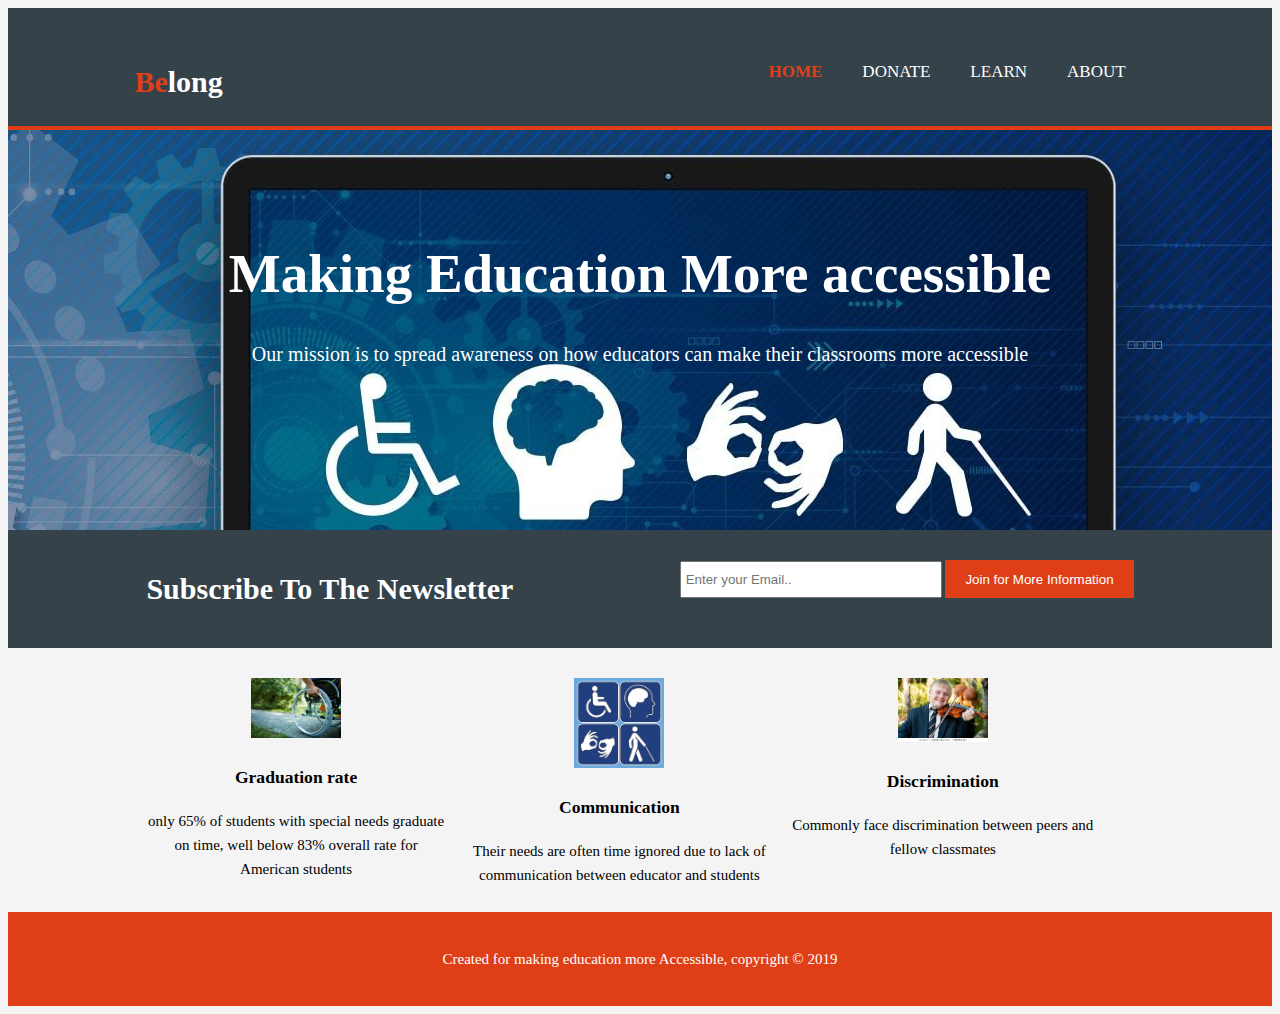
<file: index.html>
<!DOCTYPE html>
<html>
	<head>
		<meta charset="utf-8">
		<meta name="viewport" content="width=device-width">
		<meta name="keywords" content="Environmental health, Sustainability, Protection">
		<meta name="description" content="Latest updates and news on Environment sustainability">
		<meta name="author" content="Women in Technology">
		<title>Womxn | Welcome</title>
		<link rel="stylesheet" href="style.css">
	</head>
	<body>
		<header>
			<div class="container">
				<div id="branding">
					<h1><span class="highlight">Be</span>long</h1>
				</div>
				<nav>
					<ul>
						<li><a href="about.html">About</a></li>
						<li><a href="learn.html">Learn</a></li>
						<li><a href="donate.html">Donate</a></li>
						<li class="current"><a href="index.html">Home</a></li>
					</ul>
				</nav>
			</div>
		</header>
		
		<section id="showcase">
			<div class="container">
				<h1>Making Education More accessible</h1>
				<p>Our mission is to spread awareness on how educators can make their classrooms more accessible</p>
			</div>
		</section>
		
		<section id="newsletter">
			<div class="container">
				<h1>Subscribe To The Newsletter</h1>
				<form action="process.php">
					<input type="email" placeholder="Enter your Email.."/>
					<button type="submit" class="button1">Join for More Information</button>
				</form>
			</div>
			</section>
			
		<section id="Threats">
			<div class="container">
				<div cLass="box">
					<img src="eastern-cougar.jpg">
					<h3>Graduation rate</h3>
					<p>only 65% of students with special needs graduate on time, well below 83% overall rate for American students</p>
				</div>
			
				<div cLass="box">
				<img src="flood.jpg">
					<h3>Communication</h3>
					<p>Their needs are often time ignored due to lack of communication between educator and students </p>
				</div>
			
				<div cLass="box">
				<img src="last.jpg">
					<h3>Discrimination</h3>
					<p>Commonly face discrimination between peers and fellow classmates</p>
				</div>
			</div>
		</section>
		<footer>
		<p>Created for making education more Accessible, copyright &copy; 2019</p>
		</footer>
		
	</body>
<html>
</file>
<file: style.css>
body{
	font-family:Times new roman, Helvetica, Arial;
	line-height:1.6;
	font-size:15px;
	Padding:0;
	margin=0;
	background-color:#f4f4f4;
	/* font: 15px/1.6 Times new roman, Helvetica, Arial; */
	
	}
/*global */
	.container{
		margin:auto;
		width:80%;
		overflow:hidden;
	}
	ul{
		margin:1;
		padding:0;
	}
	.button1{
		height:38px;
		background:#e03e16;
		border:0;
		padding-left:20px;
		padding-right:20px;
		color:#ffffff;
	}
	.dark{
		padding:15px;
		background:#35424a;
		color:#ffffff;
		margin-top:10px;
		margin-bottom:25px;
	}
	
/*header*/
	header{
		background: #35424a;
		color: #ffffff;
		padding-top:30px;
		min-height:70px;
		border-bottom:#e03e16 4px solid;
	}
	header a{
		color: #ffffff;
		text-decoration:none;
		text-transform:uppercase;
		font-size:17px;
	}
	header #branding{
		float:left;
	}
	header #branding h1{
		margin=0;
	}
	header nav{
		float:right;
		margin-top:5px;
	}
	header li{
		float:right;
		display:inline;
		padding: 0 20px 0 20px;
	}
	header .highlight, header .current a{
		color: #e03e16;
		font-weight:bold;
	}
	header a:hover{
		color:#cccccc;
		font-weight:bold;
	}
 /*showcase*/
 #showcase{
	 min-height:400px;
	 background:url('potrait.jpg') no-repeat -300px -200px;
	 text-align:center;
	 color:#ffffff;
 }
 
 #showcase h1{
	 margin-top:100px;
	 font-size:55px;
	 margin-bottom:10px;
 }
 
 #showcase p{
	 font-size:20px;
 }
	
/*newsletter*/
#newsletter{
	padding:15px;
	color: #ffffff;
	background:#35424a;
}
#newsletter h1{
	float:left;
}
#newsletter form{
	float:right;
	margin-top:15px;
}
#newsletter input[type="email"]{
	padding:4px;
	height:25px;
	width:250px;
}

/*boxes*/
#Threats{
	margin-top:20px;
}
#Threats .box{
	float:left;
	text-align: center;
	width:30%;
	padding:10px;
}
#Threats .box img{
	width:90px;
}
/*Sidebar*/
aside#sidebar{
	float:right;
	width:30%;
	margin-top:10px;
}

aside#sidebar a{ 
		text-decoration:none;
		text-transform:uppercase;
		font-size:17px;
	}

/*Main-col article*/
aside#sidebar .info input, aside#sidebar .info textarea{
	width:90%;
	padding:5px;
}
article#main-col{
	float:left;
	width:65%;
}
article#vio-left{
	float:left;
	width:50%;
}
article#vio-right{
	float:right;
	width:50%;
}
/*Donation*/
ul#Donate li{
	list-style: none;
	padding:20px;
	border:#cccccc solid 1px;
	margin-bottom:5px;
	background:#e6e6e6;
}
ul#Donate a{
		margin-top:10px;
		text-decoration:none;
		text-transform:uppercase;
		font-size:17px;
	}
footer{
	padding:20px;
	margn-top:20px;
	color:#ffffff;
	background-color:#e03e16;
	text-align: center;
}

/*media queries */
@media(max-width:768px){
	header #branding,
	header nav,
	header nav li,
	#newsletter h1,
	#newsletter form,
	#Threats .box,
	article#main-col,
	aside#sidebar{
		float:none;
		text-align:center;
		width:100%;
	}
	
	header{
		padding-bottom:20px;
	}
	#showcase h1{
		margin-top:40px;
	}
	
	#newsletter button,
	.info button{
	display:block;
	width:100%;
	}
	
	#newsletter form input[type="email"], .info input, .info textarea{
		width:100%;
		margin-bottom:5px;
	}
}
</file>
